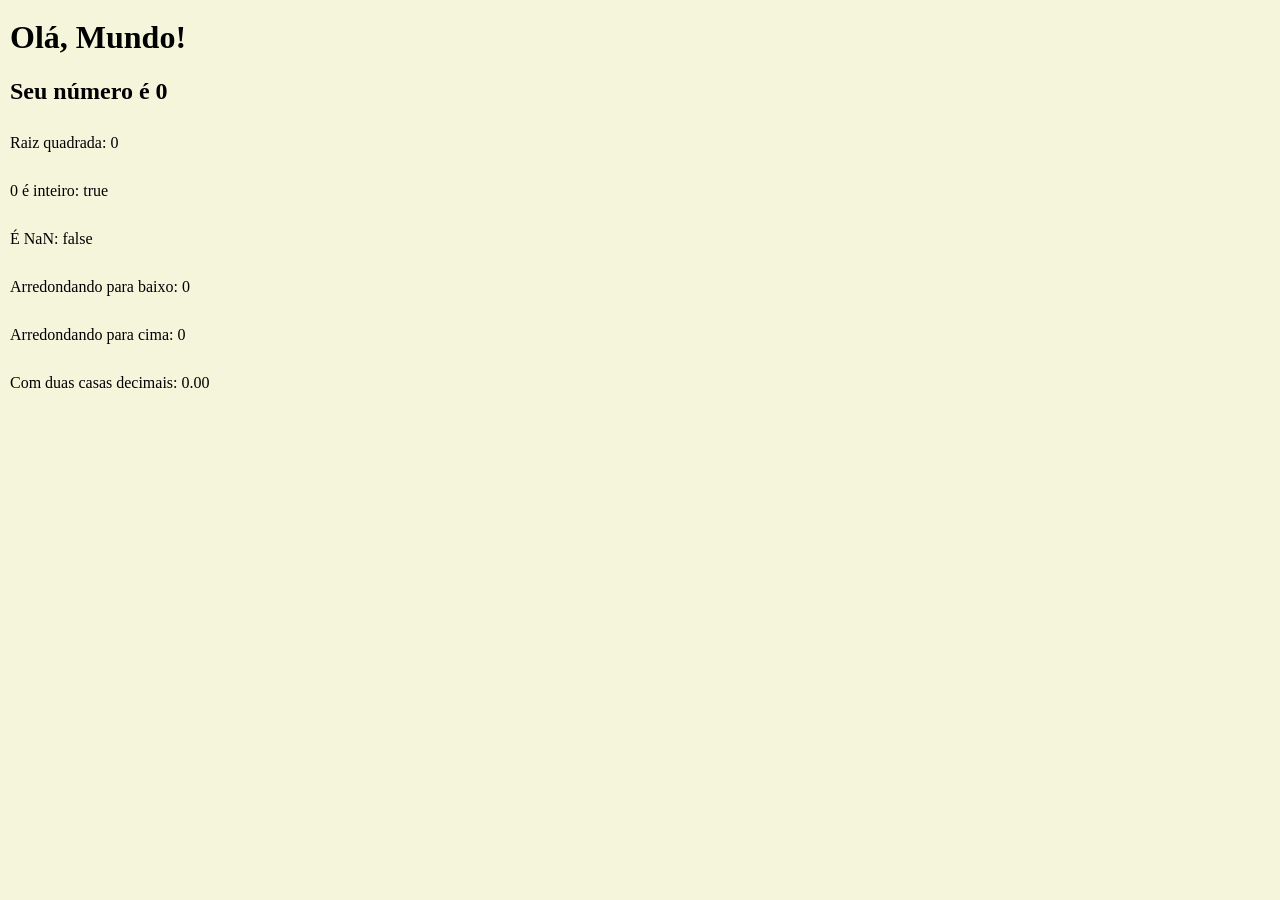
<file: aula15exNumberMath/index.html>
<!DOCTYPE html>
<html lang="pt-BR">
<head>
    <meta charset="UTF-8">
    <meta name="viewport" content="width=device-width, initial-scale=1.0">
    <title>Exercícios com Number e Math</title>
    <link rel="stylesheet" href="style.css">
    
</head>
<body>
   <h1>Olá, Mundo!</h1>

    <section>
    <h2 id="numero-titulo"></h2>
    <div id="texto"></div>
    </section>

    <script src="index.js"></script>

</body>
</html>
</file>
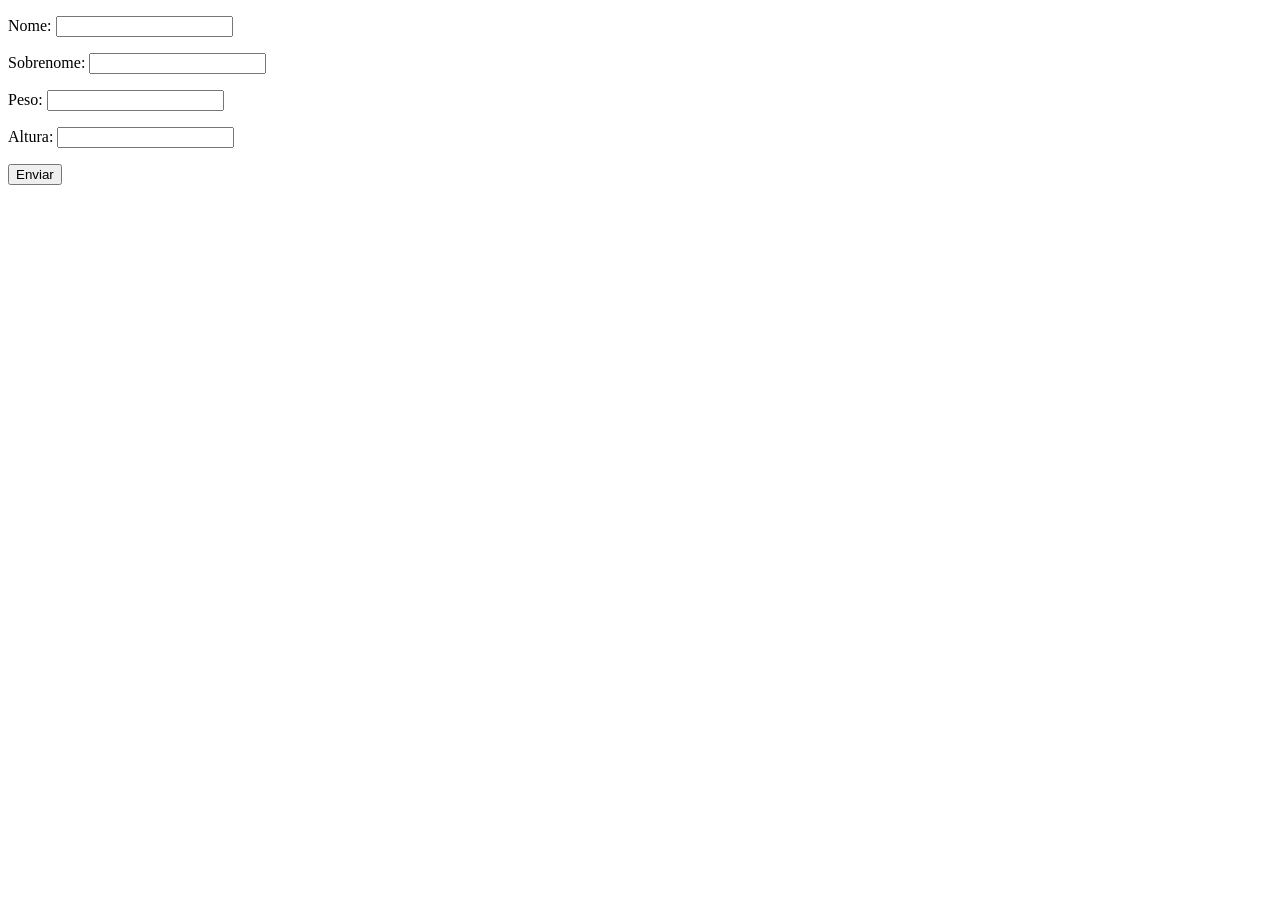
<file: aula20exe/index.html>
<!DOCTYPE html>
<html lang="pt-BR">
<head>
  <meta charset="UTF-8">
  <meta name="viewport" content="width=device-width, initial-scale=1.0">
  <title>Exercícios</title>
  <script src="js/script.js" defer></script>
</head>
<body>

  <form class="form">
    <p>
      <label for="nome">Nome:</label>
      <input type="text" id="nome" name="nome" class="nome">
    </p>

    <p>
      <label for="sobrenome">Sobrenome:</label>
      <input type="text" id="sobrenome" name="sobrenome" class="sobrenome">
    </p>

    <p>
      <label for="peso">Peso:</label>
      <input type="number" id="peso" name="peso" class="peso" step="0.01">
    </p>

    <p>
      <label for="altura">Altura:</label>
      <input type="number" id="altura" name="altura" class="altura" step="0.01">
    </p>

    <button type="submit">Enviar</button>
  </form>

  <div class="resultado"></div>

</body>
</html>
</file>
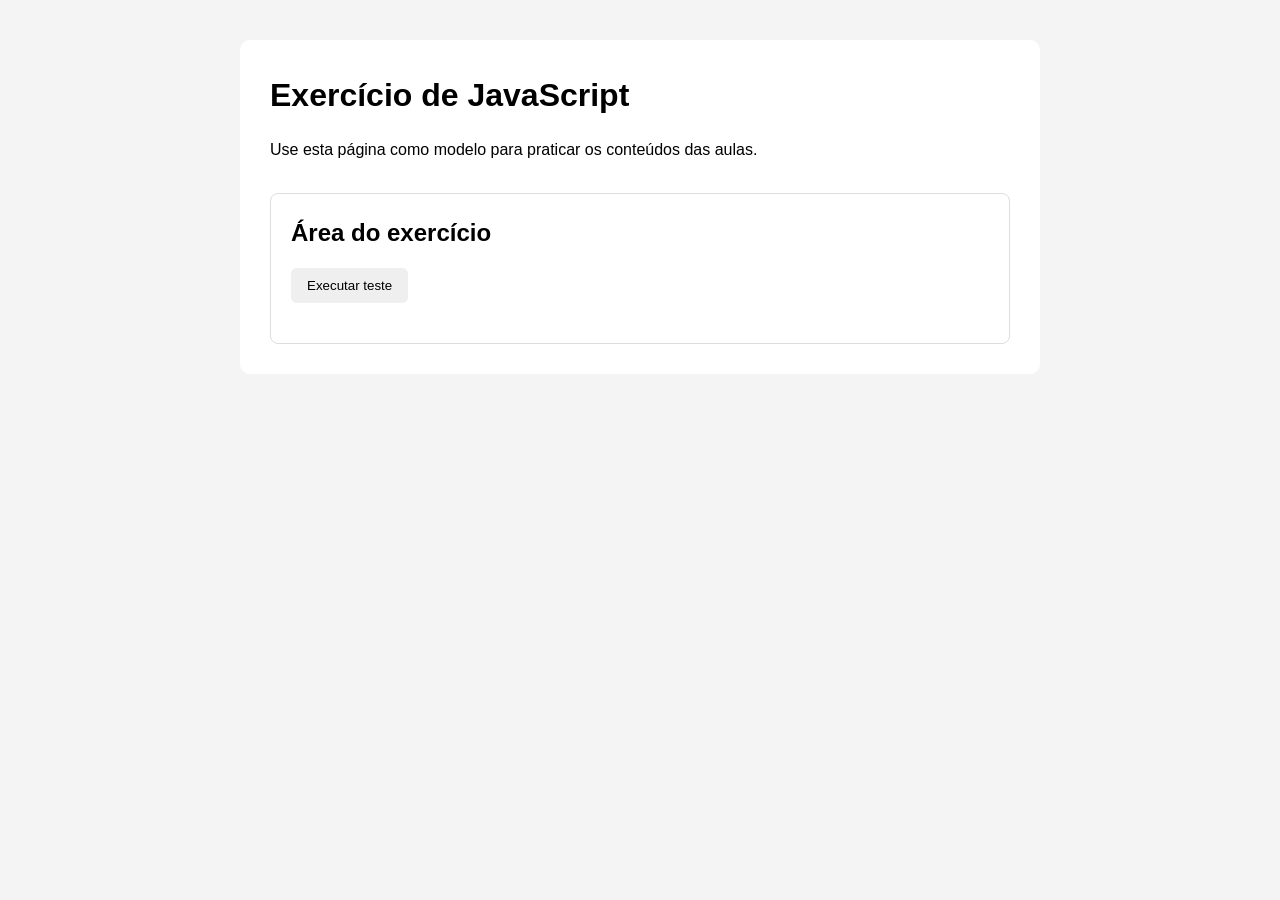
<file: Aula26ModeloHtml/assets/index.html>
<!doctype html>
<html lang="pt-BR">
  <head>
    <meta charset="UTF-8" />
    <meta name="viewport" content="width=device-width, initial-scale=1.0" />

    <title>Exercício de JavaScript</title>

    <!-- Conecta o arquivo CSS ao HTML -->
    <link rel="stylesheet" href="./css/style.css" />

    <!--
      Conecta o JavaScript ao HTML.
      O atributo defer faz o navegador esperar o carregamento do HTML
      antes de executar o código JavaScript.
    -->
    <script src="./js/main.js" defer></script>
  </head>

  <body>
    <main class="container">
      <h1>Exercício de JavaScript</h1>

      <p>
        Use esta página como modelo para praticar os conteúdos das aulas.
      </p>

      <!-- Área para inserir formulários, botões e outros elementos -->
      <section class="exercise-area">
        <h2>Área do exercício</h2>

        <button id="test-button" type="button">Executar teste</button>

        <!-- O JavaScript poderá escrever resultados nesta área -->
        <div id="result"></div>
      </section>
    </main>
  </body>
</html>
</file>
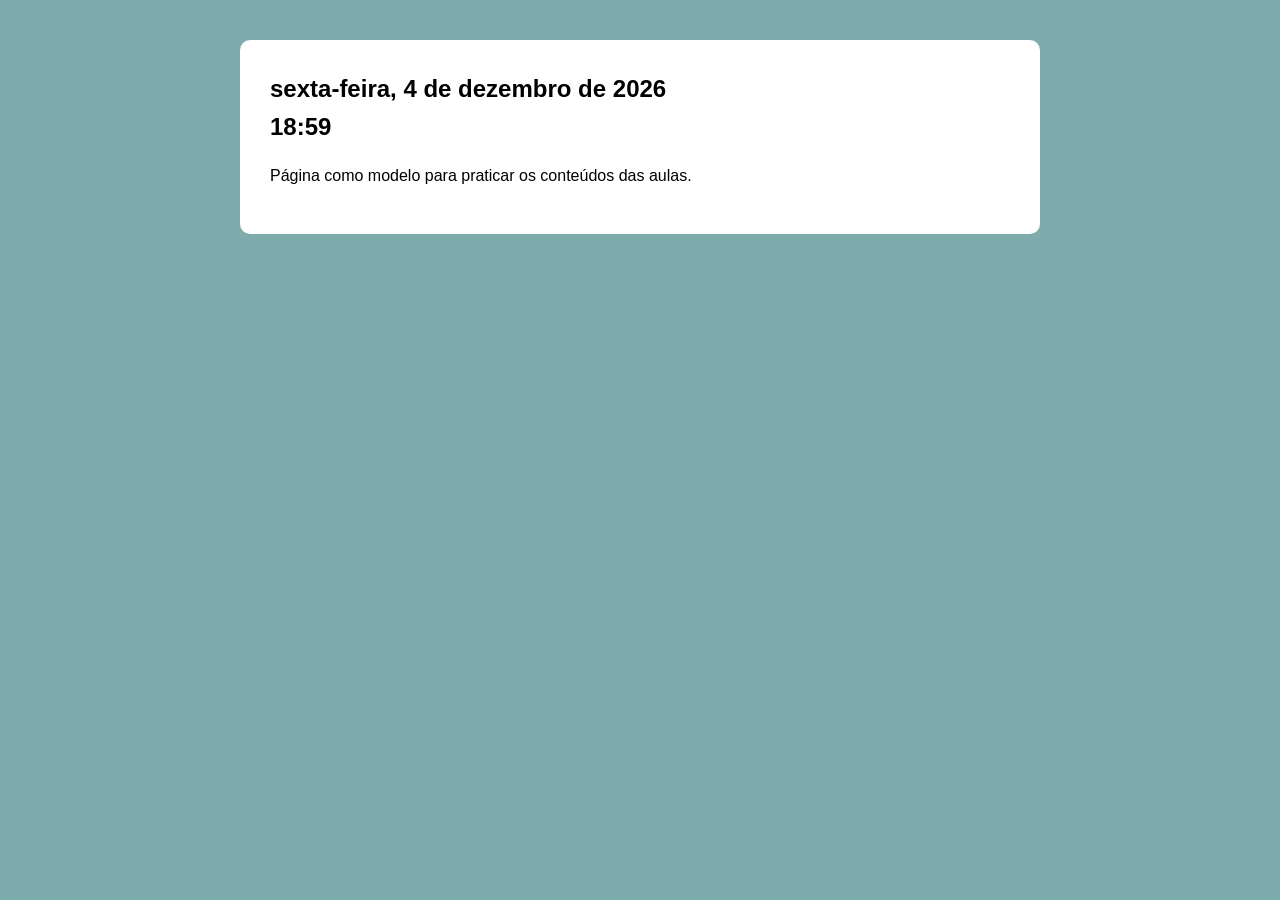
<file: aula30-desafioObjDate/assets/index.html>
<!doctype html>
<html lang="pt-BR">
  <head>
    <meta charset="UTF-8" />
    <meta name="viewport" content="width=device-width, initial-scale=1.0" />

    <title>Exercício de Objeto Date</title>

    <!-- Conecta o arquivo CSS ao HTML -->
    <link rel="stylesheet" href="./css/style.css" />

    <!--
      Conecta o JavaScript ao HTML.
      O atributo defer faz o navegador esperar o carregamento do HTML
      antes de executar o código JavaScript.
    -->
    <script src="./js/main.js" defer></script>
  </head>

  <body>
    <section class="container">
      <h1>Exercício de JavaScript</h1>

      <p>
        Página como modelo para praticar os conteúdos das aulas.
      </p>

    </section>
  </body>
</html>
</file>
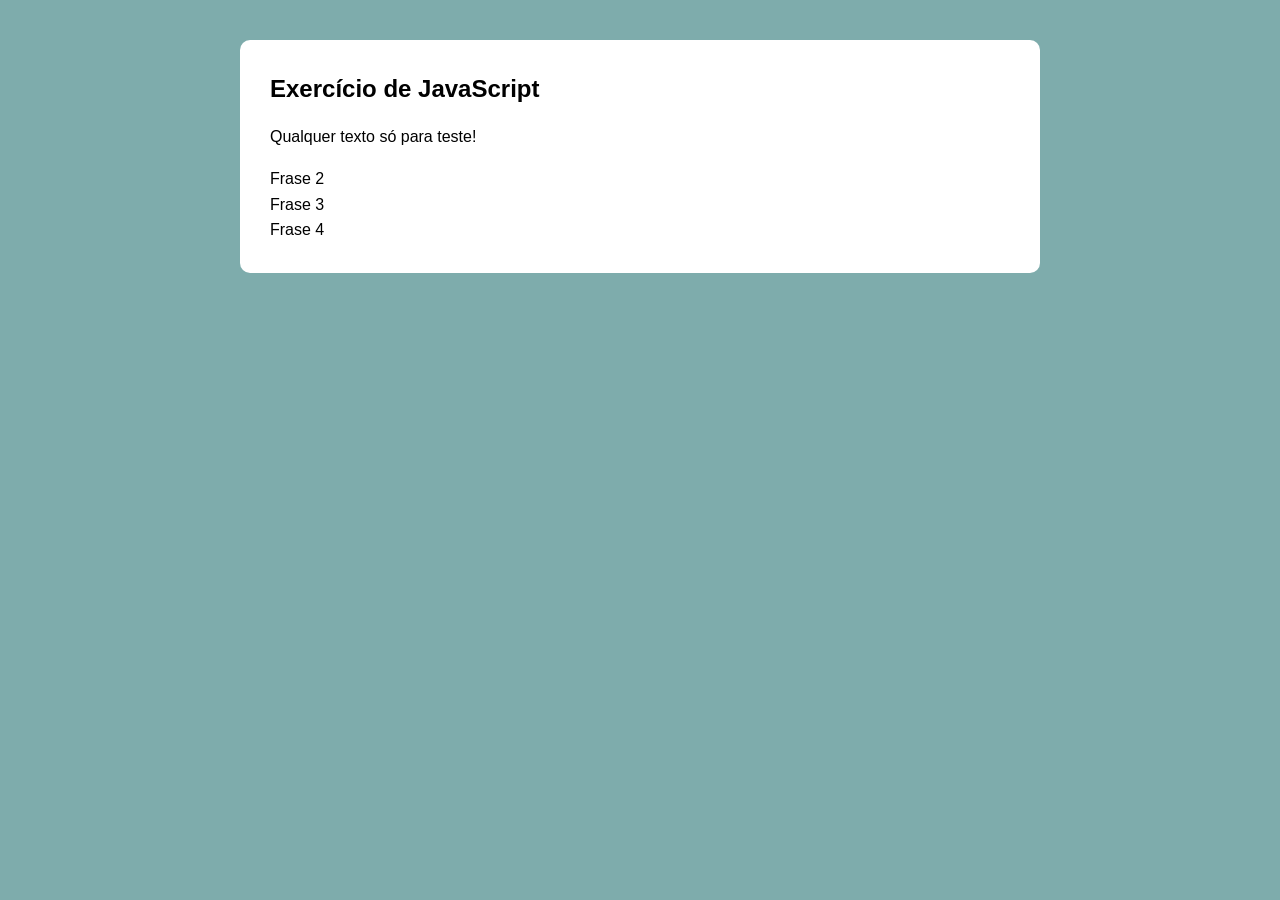
<file: aula35Exercicios/assets/index.html>
<!doctype html>
<html lang="pt-BR">
  <head>
    <meta charset="UTF-8" />
    <meta name="viewport" content="width=device-width, initial-scale=1.0" />

    <title>Exercícios com For em JavaScript</title>

    <!-- Conecta o arquivo CSS ao HTML -->
    <link rel="stylesheet" href="./css/style.css" />

    <!--
      Conecta o JavaScript ao HTML.
      O atributo defer faz o navegador esperar o carregamento do HTML
      antes de executar o código JavaScript.
    -->
    <script src="./js/main.js" defer></script>
  </head>

  <body>
    <section class="container">
      <h1>Exercício de JavaScript</h1>

    </section>

  </body>
</html>
</file>
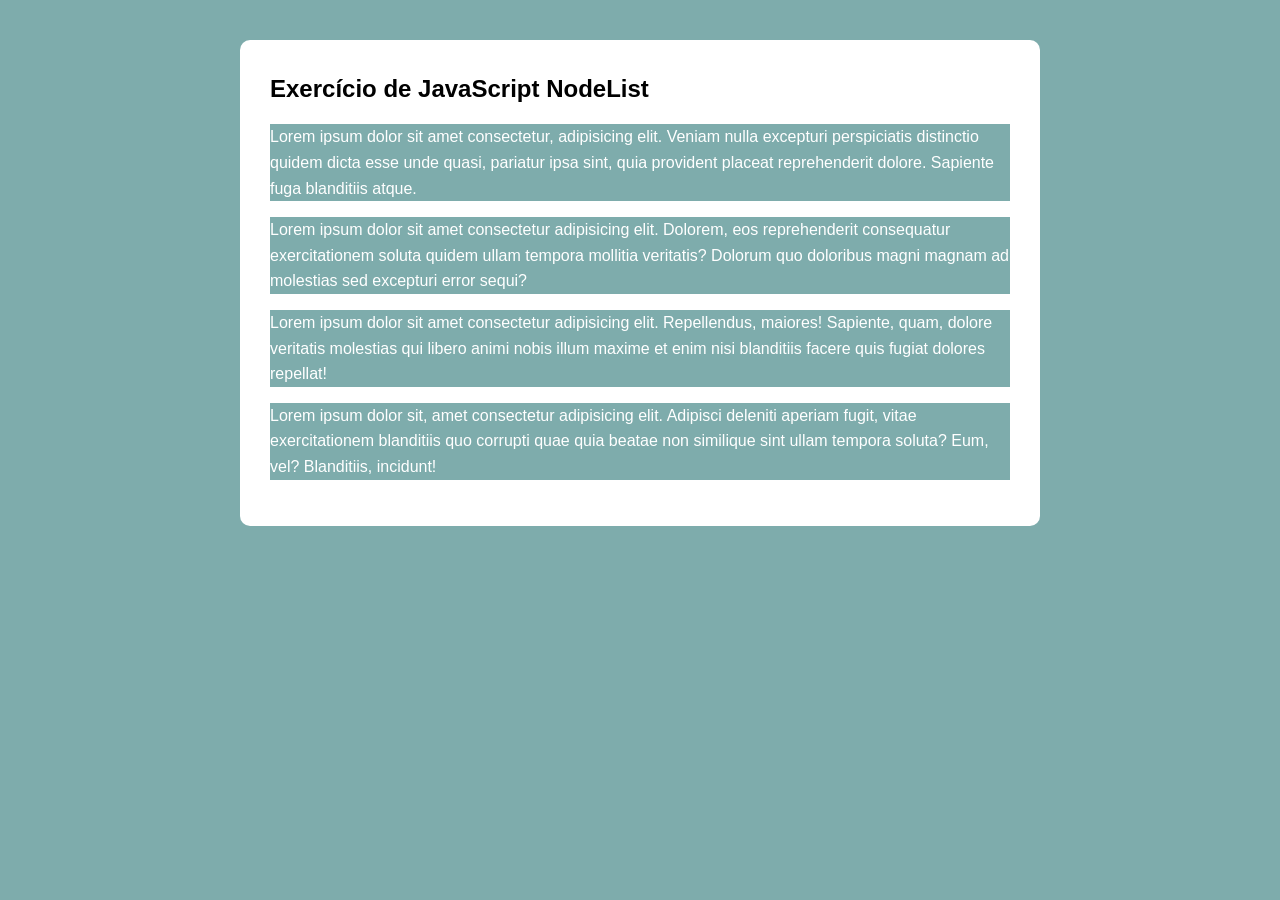
<file: aula38ExNodeList/assets/index.html>
<!doctype html>
<html lang="pt-BR">
  <head>
    <meta charset="UTF-8" />
    <meta name="viewport" content="width=device-width, initial-scale=1.0" />

    <title>Exercício de JavaScript</title>

    <!-- Conecta o arquivo CSS ao HTML -->
    <link rel="stylesheet" href="./css/style.css" />

    <!--
      Conecta o JavaScript ao HTML.
      O atributo defer faz o navegador esperar o carregamento do HTML
      antes de executar o código JavaScript.
    -->
    <script src="./js/main.js" defer></script>
  </head>

  <body>
    <section class="container">
      <h1>Exercício de JavaScript NodeList</h1>
      <div class="paragrafos">
        <p>Lorem ipsum dolor sit amet consectetur, adipisicing elit. Veniam nulla excepturi perspiciatis distinctio quidem dicta esse unde quasi, pariatur ipsa sint, quia provident placeat reprehenderit dolore. Sapiente fuga blanditiis atque.</p>
        <p>Lorem ipsum dolor sit amet consectetur adipisicing elit. Dolorem, eos reprehenderit consequatur exercitationem soluta quidem ullam tempora mollitia veritatis? Dolorum quo doloribus magni magnam ad molestias sed excepturi error sequi?</p>
        <p>Lorem ipsum dolor sit amet consectetur adipisicing elit. Repellendus, maiores! Sapiente, quam, dolore veritatis molestias qui libero animi nobis illum maxime et enim nisi blanditiis facere quis fugiat dolores repellat!</p>
        <p>Lorem ipsum dolor sit, amet consectetur adipisicing elit. Adipisci deleniti aperiam fugit, vitae exercitationem blanditiis quo corrupti quae quia beatae non similique sint ullam tempora soluta? Eum, vel? Blanditiis, incidunt!</p>
        
      </div>

    </section>
  </body>
</html>
</file>
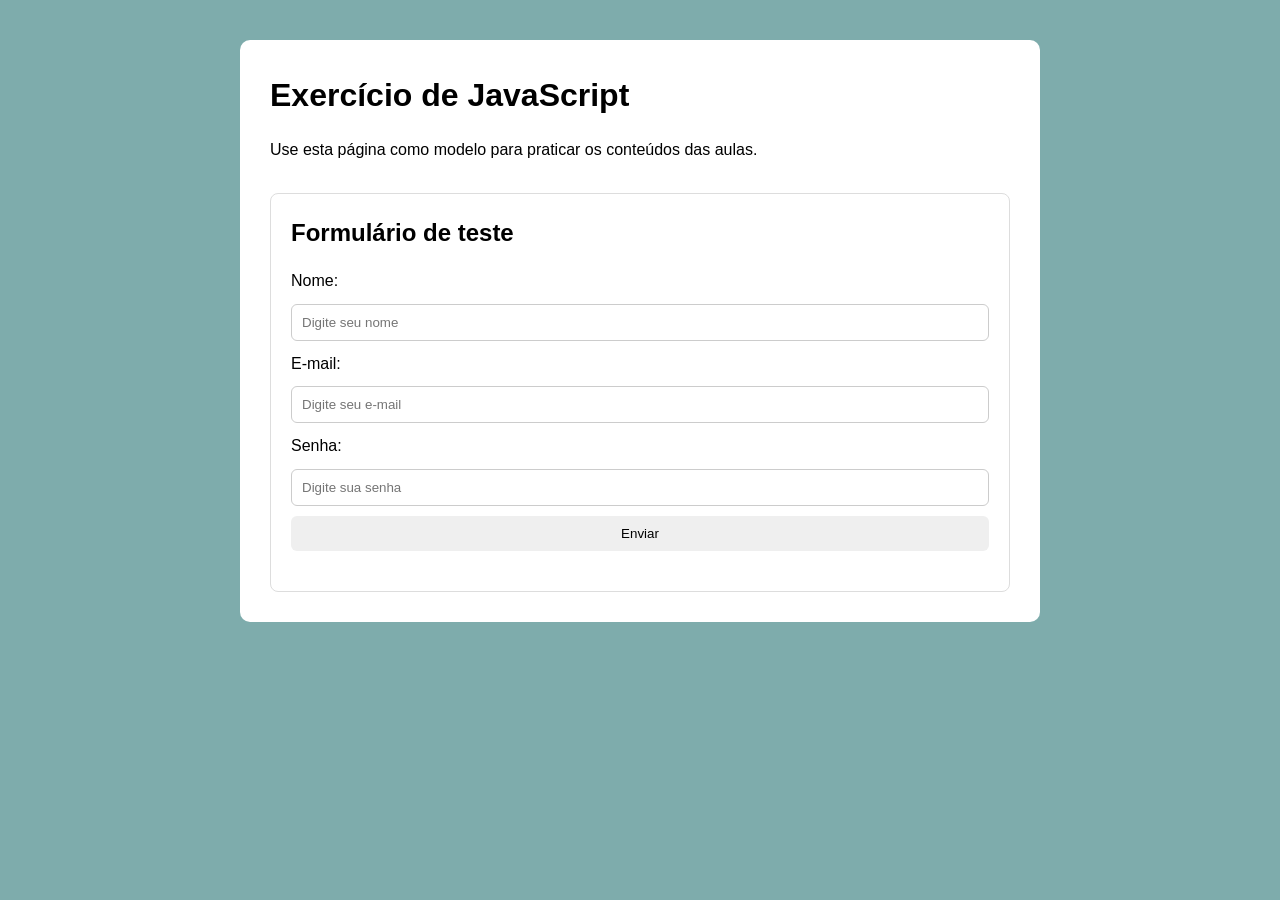
<file: modeloHtml copy/assets/index.html>
<!doctype html>
<html lang="pt-BR">
  <head>
    <meta charset="UTF-8" />
    <meta name="viewport" content="width=device-width, initial-scale=1.0" />

    <title>Exercício de JavaScript</title>

    <!-- Conecta o arquivo CSS ao HTML -->
    <link rel="stylesheet" href="./css/style.css" />

    <!--
      Conecta o JavaScript ao HTML.
      O atributo defer faz o navegador esperar o carregamento do HTML
      antes de executar o código JavaScript.
    -->
    <script src="./js/main.js" defer></script>
  </head>

  <body>
    <main class="container">
      <h1>Exercício de JavaScript</h1>

      <p>
        Use esta página como modelo para praticar os conteúdos das aulas.
      </p>

      <!-- Área para inserir formulários, botões e outros elementos -->
      <section class="exercise-area">
  <h2>Formulário de teste</h2>

  <form id="form">
    <label for="name">Nome:</label>
    <input id="name" type="text" placeholder="Digite seu nome" />

    <label for="email">E-mail:</label>
    <input id="email" type="email" placeholder="Digite seu e-mail" />

    <label for="password">Senha:</label>
    <input id="password" type="password" placeholder="Digite sua senha" />

    <button type="submit">Enviar</button>
  </form>

  <div id="result"></div>
</section>

    </main>
  </body>
</html>
</file>
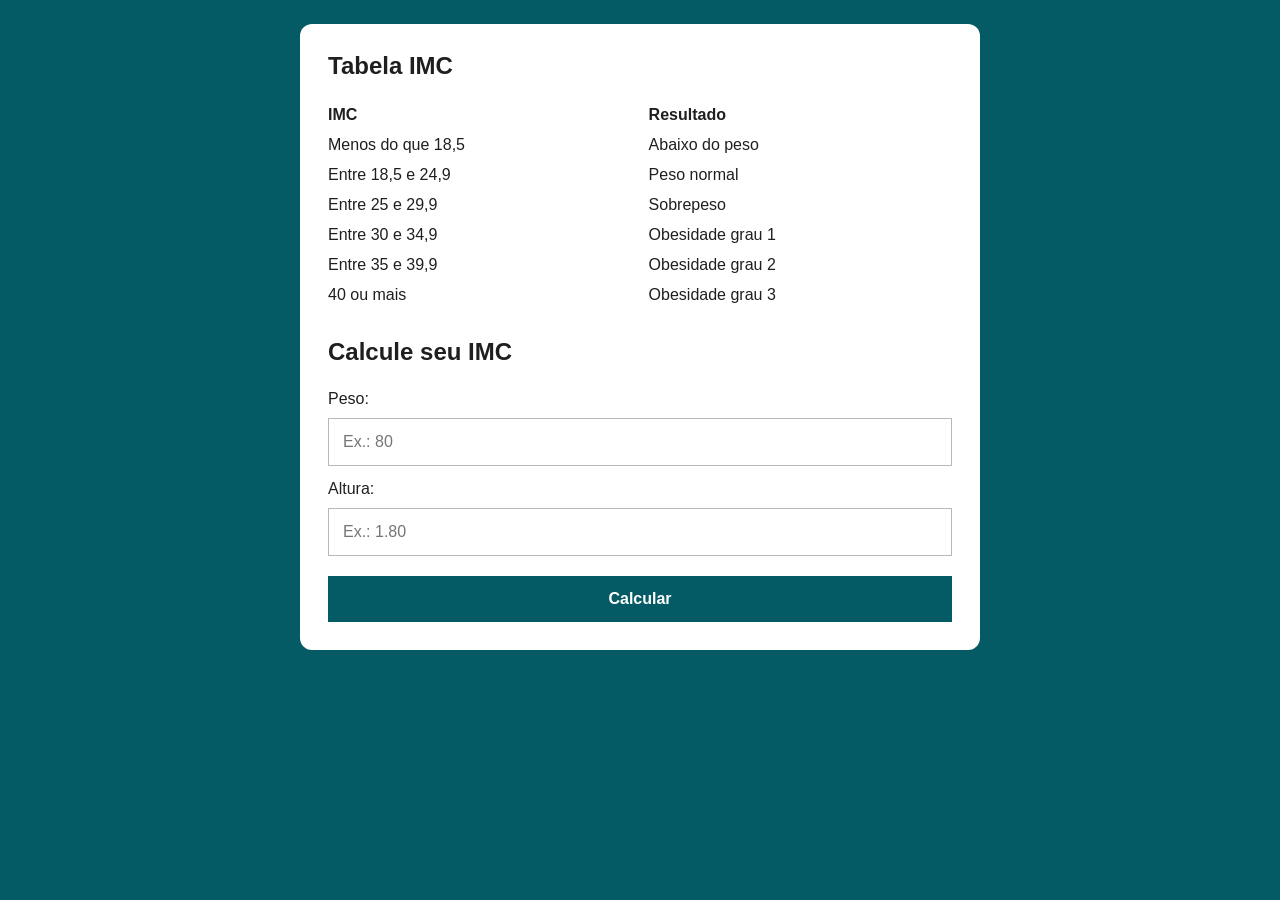
<file: tabelaImcExer/assets/index.html>
<!DOCTYPE html>
<html lang="pt-BR">
  <head>
    <meta charset="UTF-8" />
    <meta name="viewport" content="width=device-width, initial-scale=1.0" />
    <title>Tabela IMC</title>

    <link rel="stylesheet" href="css/style.css" />

    <script src="js/main.js" defer></script>
  </head>

  <body>
    <main class="container">
      <section class="card">
        <h1>Tabela IMC</h1>

        <table>
          <thead>
            <tr>
              <th>IMC</th>
              <th>Resultado</th>
            </tr>
          </thead>

          <tbody>
            <tr>
              <td>Menos do que 18,5</td>
              <td>Abaixo do peso</td>
            </tr>

            <tr>
              <td>Entre 18,5 e 24,9</td>
              <td>Peso normal</td>
            </tr>

            <tr>
              <td>Entre 25 e 29,9</td>
              <td>Sobrepeso</td>
            </tr>

            <tr>
              <td>Entre 30 e 34,9</td>
              <td>Obesidade grau 1</td>
            </tr>

            <tr>
              <td>Entre 35 e 39,9</td>
              <td>Obesidade grau 2</td>
            </tr>

            <tr>
              <td>40 ou mais</td>
              <td>Obesidade grau 3</td>
            </tr>
          </tbody>
        </table>

        <h2>Calcule seu IMC</h2>

        <form id="form-imc">
          <label for="peso">Peso:</label>

          <input
            type="number"
            id="peso"
            name="peso"
            min="1"
            step="0.1"
            placeholder="Ex.: 80"
            required
          />

          <label for="altura">Altura:</label>

          <input
            type="number"
            id="altura"
            name="altura"
            min="0.5"
            step="0.01"
            placeholder="Ex.: 1.80"
            required
          />

          <button type="submit">Calcular</button>
        </form>

        <div id="resultado" class="resultado" aria-live="polite"></div>
      </section>
    </main>
  </body>
</html>
</file>
<file: aula15exNumberMath/style.css>
@charset "UTF-8";
body {
    margin: 10px;
    background-color: beige;
    line-height: 2em;
}
</file>
<file: Aula26ModeloHtml/assets/css/style.css>
/* Remove margens e espaçamentos padrões do navegador */
* {
  box-sizing: border-box;
  margin: 0;
  padding: 0;
}

/* Estilo geral da página */
body {
  min-height: 100vh;
  padding: 40px 20px;
  background-color: #f4f4f4;
  font-family: Arial, Helvetica, sans-serif;
  line-height: 1.6;
}

/* Caixa principal */
.container {
  max-width: 800px;
  margin: 0 auto;
  padding: 30px;
  background-color: #ffffff;
  border-radius: 10px;
}

/* Espaçamento abaixo dos títulos */
h1,
h2,
p {
  margin-bottom: 16px;
}

/* Área reservada para os exercícios */
.exercise-area {
  margin-top: 30px;
  padding: 20px;
  border: 1px solid #dddddd;
  border-radius: 8px;
}

/* Botão padrão */
button {
  padding: 10px 16px;
  border: none;
  border-radius: 6px;
  cursor: pointer;
}

/* Área que receberá mensagens do JavaScript */
#result {
  margin-top: 20px;
}
</file>
<file: aula30-desafioObjDate/assets/css/style.css>
/* Remove margens e espaçamentos padrões do navegador */
* {
  box-sizing: border-box;
  margin: 0;
  padding: 0;
}

/* Estilo geral da página */
body {
  min-height: 100vh;
  padding: 40px 20px;
  background-color: #7eacac;
  font-family: Arial, Helvetica, sans-serif;
  line-height: 1.6;
}

/* Caixa principal */
.container {
  max-width: 800px;
  margin: 0 auto;
  padding: 30px;
  background-color: #ffffff;
  border-radius: 10px;
}

/* Espaçamento abaixo dos títulos */
h1,
h2,
p {
  margin-bottom: 16px;
}

/* Área reservada para os exercícios */
.exercise-area {
  margin-top: 30px;
  padding: 20px;
  border: 1px solid #dddddd;
  border-radius: 8px;
}

/* Botão padrão */
button {
  padding: 10px 16px;
  border: none;
  border-radius: 6px;
  cursor: pointer;
}

/* Área que receberá mensagens do JavaScript */
#result {
  margin-top: 20px;
}

form {
  display: flex;
  flex-direction: column;
  gap: 10px;
}

input {
  padding: 10px;
  border: 1px solid #cccccc;
  border-radius: 6px;
}
</file>
<file: aula35Exercicios/assets/css/style.css>
/* Remove margens e espaçamentos padrões do navegador */
* {
  box-sizing: border-box;
  margin: 0;
  padding: 0;
}

/* Estilo geral da página */
body {
  min-height: 100vh;
  padding: 40px 20px;
  background-color: #7eacac;
  font-family: Arial, Helvetica, sans-serif;
  line-height: 1.6;
}

/* Caixa principal */
.container {
  max-width: 800px;
  margin: 0 auto;
  padding: 30px;
  background-color: #ffffff;
  border-radius: 10px;
}

/* Espaçamento abaixo dos títulos */
h1,
h2,
p {
  margin-bottom: 16px;
}

/* Área reservada para os exercícios */
.exercise-area {
  margin-top: 30px;
  padding: 20px;
  border: 1px solid #dddddd;
  border-radius: 8px;
}

/* Botão padrão */
button {
  padding: 10px 16px;
  border: none;
  border-radius: 6px;
  cursor: pointer;
}

/* Área que receberá mensagens do JavaScript */
#result {
  margin-top: 20px;
}

form {
  display: flex;
  flex-direction: column;
  gap: 10px;
}

input {
  padding: 10px;
  border: 1px solid #cccccc;
  border-radius: 6px;
}
</file>
<file: aula38ExNodeList/assets/css/style.css>
/* Remove margens e espaçamentos padrões do navegador */
* {
  box-sizing: border-box;
  margin: 0;
  padding: 0;
}

/* Estilo geral da página */
body {
  min-height: 100vh;
  padding: 40px 20px;
  background-color: #7eacac;
  font-family: Arial, Helvetica, sans-serif;
  line-height: 1.6;
}

/* Caixa principal */
.container {
  max-width: 800px;
  margin: 0 auto;
  padding: 30px;
  background-color: #ffffff;
  border-radius: 10px;
}

/* Espaçamento abaixo dos títulos */
h1,
h2,
p {
  margin-bottom: 16px;
}

/* Área reservada para os exercícios */
.exercise-area {
  margin-top: 30px;
  padding: 20px;
  border: 1px solid #dddddd;
  border-radius: 8px;
}

/* Botão padrão */
button {
  padding: 10px 16px;
  border: none;
  border-radius: 6px;
  cursor: pointer;
}

/* Área que receberá mensagens do JavaScript */
#result {
  margin-top: 20px;
}

form {
  display: flex;
  flex-direction: column;
  gap: 10px;
}

input {
  padding: 10px;
  border: 1px solid #cccccc;
  border-radius: 6px;
}
</file>
<file: modeloHtml copy/assets/css/style.css>
/* Remove margens e espaçamentos padrões do navegador */
* {
  box-sizing: border-box;
  margin: 0;
  padding: 0;
}

/* Estilo geral da página */
body {
  min-height: 100vh;
  padding: 40px 20px;
  background-color: #7eacac;
  font-family: Arial, Helvetica, sans-serif;
  line-height: 1.6;
}

/* Caixa principal */
.container {
  max-width: 800px;
  margin: 0 auto;
  padding: 30px;
  background-color: #ffffff;
  border-radius: 10px;
}

/* Espaçamento abaixo dos títulos */
h1,
h2,
p {
  margin-bottom: 16px;
}

/* Área reservada para os exercícios */
.exercise-area {
  margin-top: 30px;
  padding: 20px;
  border: 1px solid #dddddd;
  border-radius: 8px;
}

/* Botão padrão */
button {
  padding: 10px 16px;
  border: none;
  border-radius: 6px;
  cursor: pointer;
}

/* Área que receberá mensagens do JavaScript */
#result {
  margin-top: 20px;
}

form {
  display: flex;
  flex-direction: column;
  gap: 10px;
}

input {
  padding: 10px;
  border: 1px solid #cccccc;
  border-radius: 6px;
}
</file>
<file: tabelaImcExer/assets/css/style.css>
* {
  box-sizing: border-box;
}

body {
  margin: 0;
  min-height: 100vh;
  display: flex;
  justify-content: center;
  align-items: flex-start;
  padding: 24px;
  background: #045b66;
  font-family: Arial, Helvetica, sans-serif;
  color: #1f1f1f;
}

.container {
  width: 100%;
  max-width: 680px;
}

.card {
  background: #ffffff;
  padding: 28px;
  border-radius: 12px;
}

h1,
h2 {
  margin-top: 0;
}

h2 {
  margin-top: 28px;
}

table {
  width: 100%;
  border-collapse: collapse;
}

th,
td {
  padding: 6px 0;
  text-align: left;
}

th:last-child,
td:last-child {
  padding-left: 24px;
}

form {
  display: flex;
  flex-direction: column;
  gap: 10px;
}

label {
  margin-top: 4px;
}

input,
button {
  width: 100%;
  padding: 14px;
  font-size: 1rem;
}

input {
  border: 1px solid #b8b8b8;
}

input:focus {
  outline: 2px solid #047280;
  border-color: transparent;
}

button {
  margin-top: 10px;
  border: none;
  background: #045b66;
  color: #ffffff;
  font-weight: 700;
  cursor: pointer;
}

button:hover {
  background: #034a53;
}

.resultado {
  margin-top: 18px;
  padding: 14px;
  border-radius: 6px;
  background: #eef7f8;
  display: none;
}

.resultado.visivel {
  display: block;
}

.resultado.erro {
  background: #ffe6e6;
}
</file>
